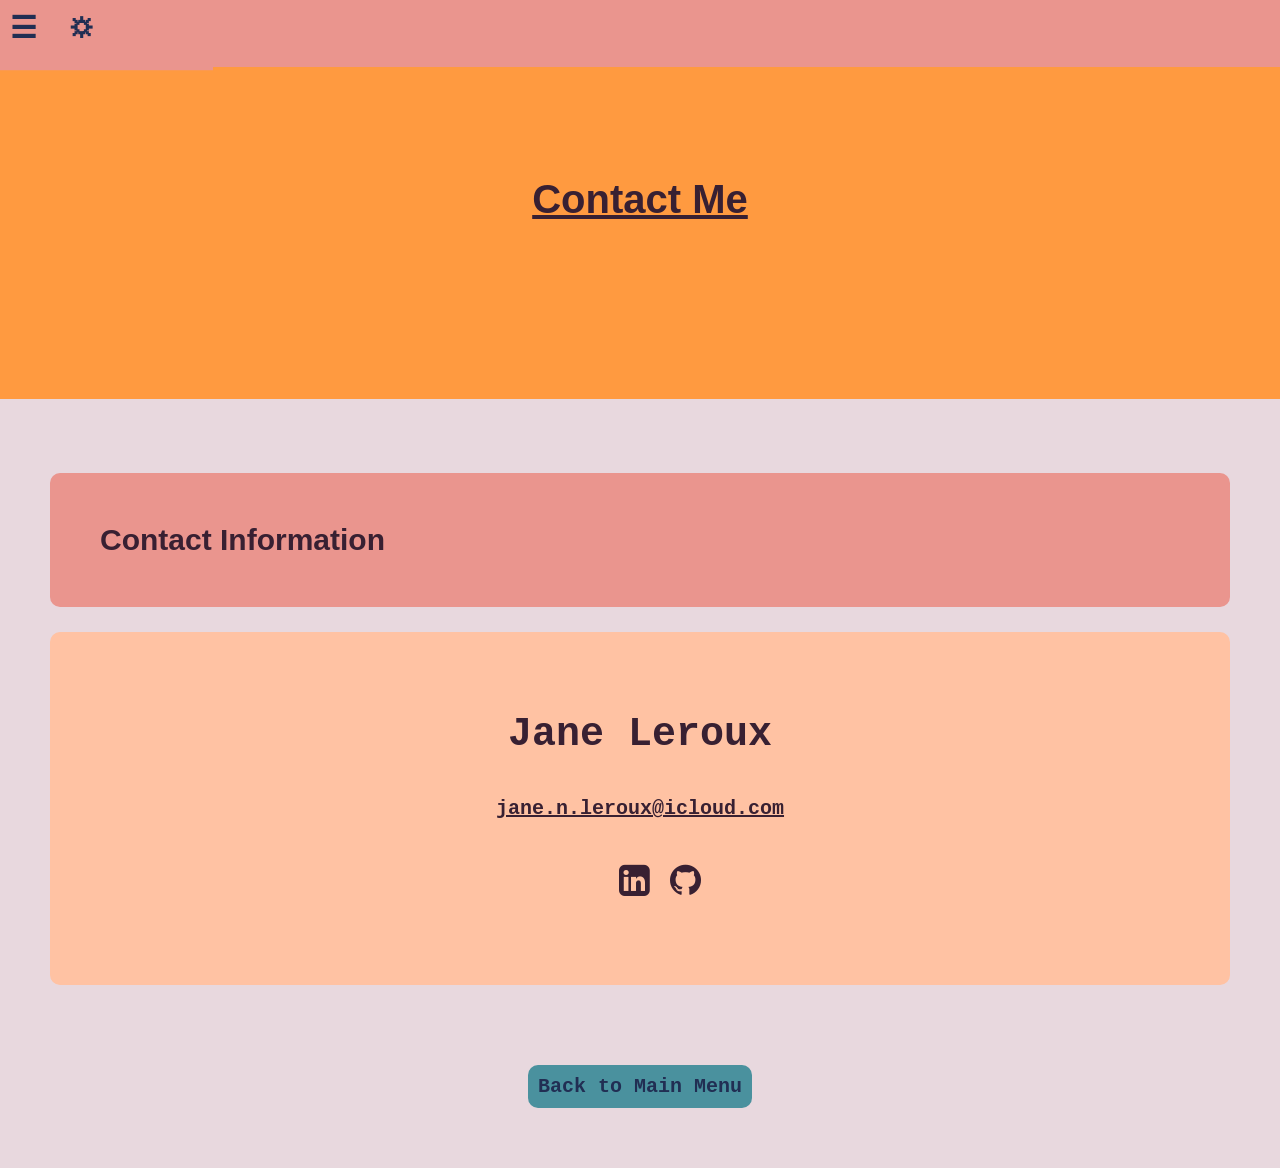
<file: JaneLeroux_PortfolioProject/contact.html>
<!DOCTYPE html>
<html lang="en">
<head>
    <meta charset="UTF-8">
    <meta name="viewport" content="width=device-width, initial-scale=1.0">
    <title>Contact</title>
    <link rel="stylesheet" href="css/style.css">
    <link rel="stylesheet" href="https://cdnjs.cloudflare.com/ajax/libs/font-awesome/4.7.0/css/font-awesome.min.css">
    <script src="js/script.js" defer></script>
</head>
<body>
    <div id="button-menu">
        <button id="nav-button" aria-expanded="false" aria-controls="main-nav">☰</button>
        <button id="brightness-button" aria-label="Toggle dark mode">⛭</button>
    </div>
    <nav id="main-nav" class="hidden">
        <h2>Navigation</h2>
        <ul>
            <li><a href="index.html">Main Menu</a></li>
            <li><a href="about.html">About</a></li>
            <li><a href="skills.html">Skills</a></li>
            <li><a href="projects.html">Projects</a></li>
            <ul>
                <li id="main-nav-game"><a href="game.html">Game</a></li>
            </ul>
        </ul>
    </nav>

    <header id="title">
        <h1>Contact Me</h1>
    </header>

    <main is="main">
        <div class="section-1-boxes">
            <h2>Contact Information</h2>
            <div class="section-1-boxes-list">
                <div class="section-1-boxes-box">
                    <h3>Jane Leroux</h3>
                    <p id="email-personal">jane.n.leroux@icloud.com</p>
                    <ul class="section-1-boxes-box-list social-icons">
                        <li class="section-1-boxes-box-item"><a href="https://www.linkedin.com/feed/"><i class="fa fa-linkedin-square" style="font-size:36px"></i></a></li>
                        <li class="section-1-boxes-box-list"><a href="https://github.com/Anonymoose8224"><i class="fa fa-github" style="font-size:36px"></i></a></li>
                    </ul>
                </div>
            </div>
        </div>
    </main>

    <div id="back-button">
        <button id="back-to-index">Back to Main Menu</button>
    </div>
</body>
</html>
</file>
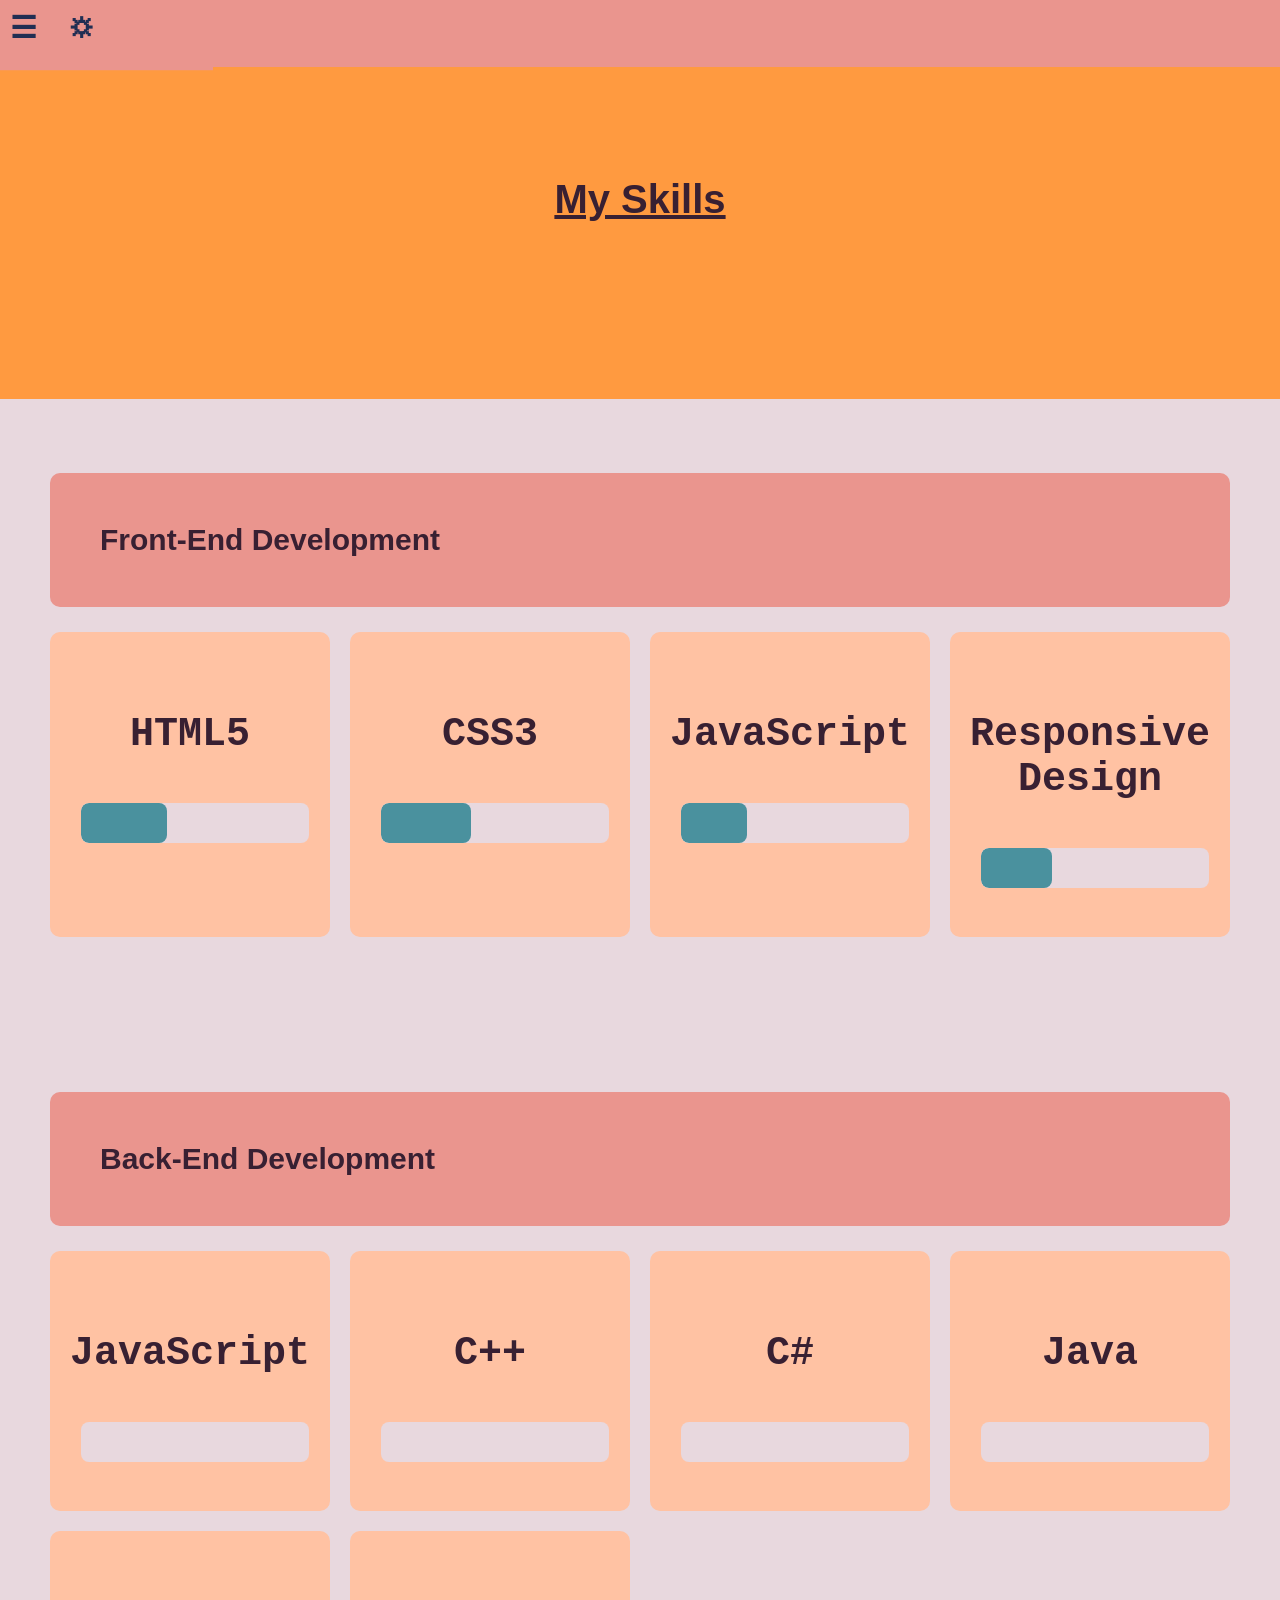
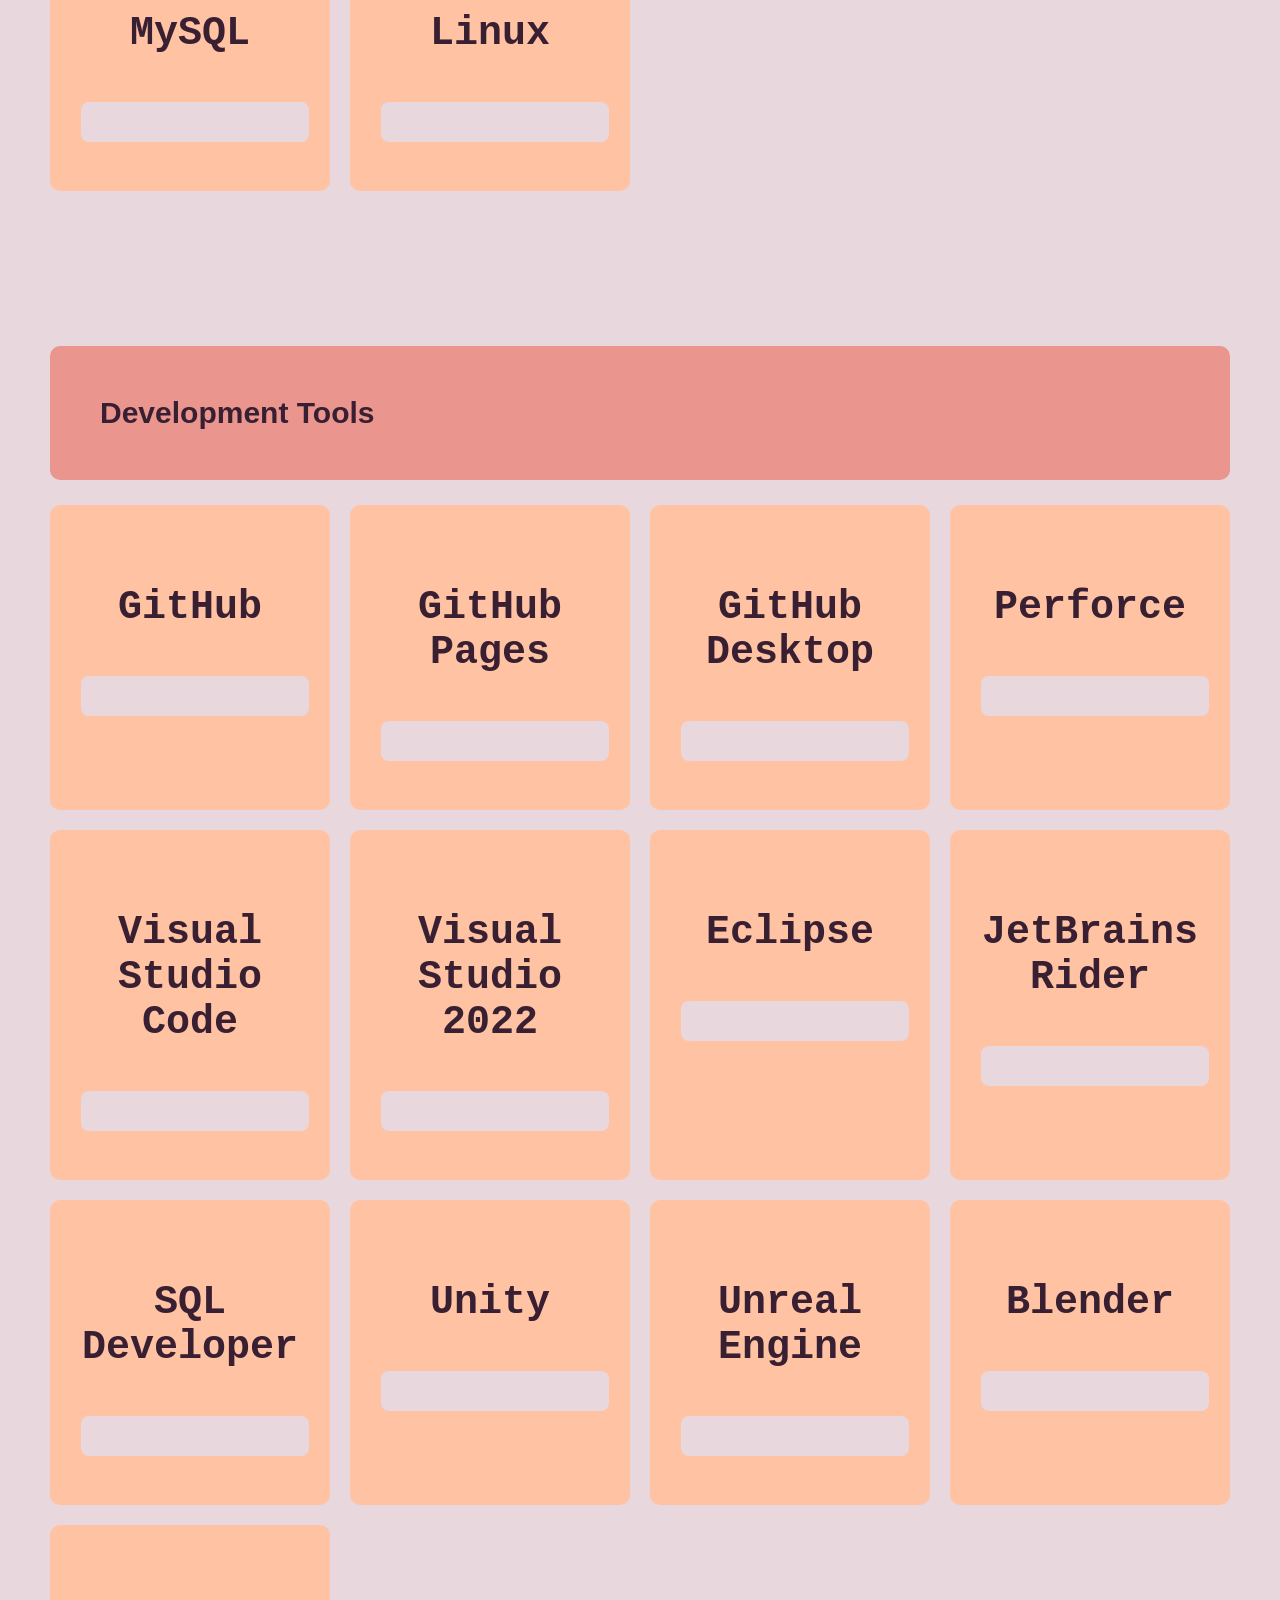
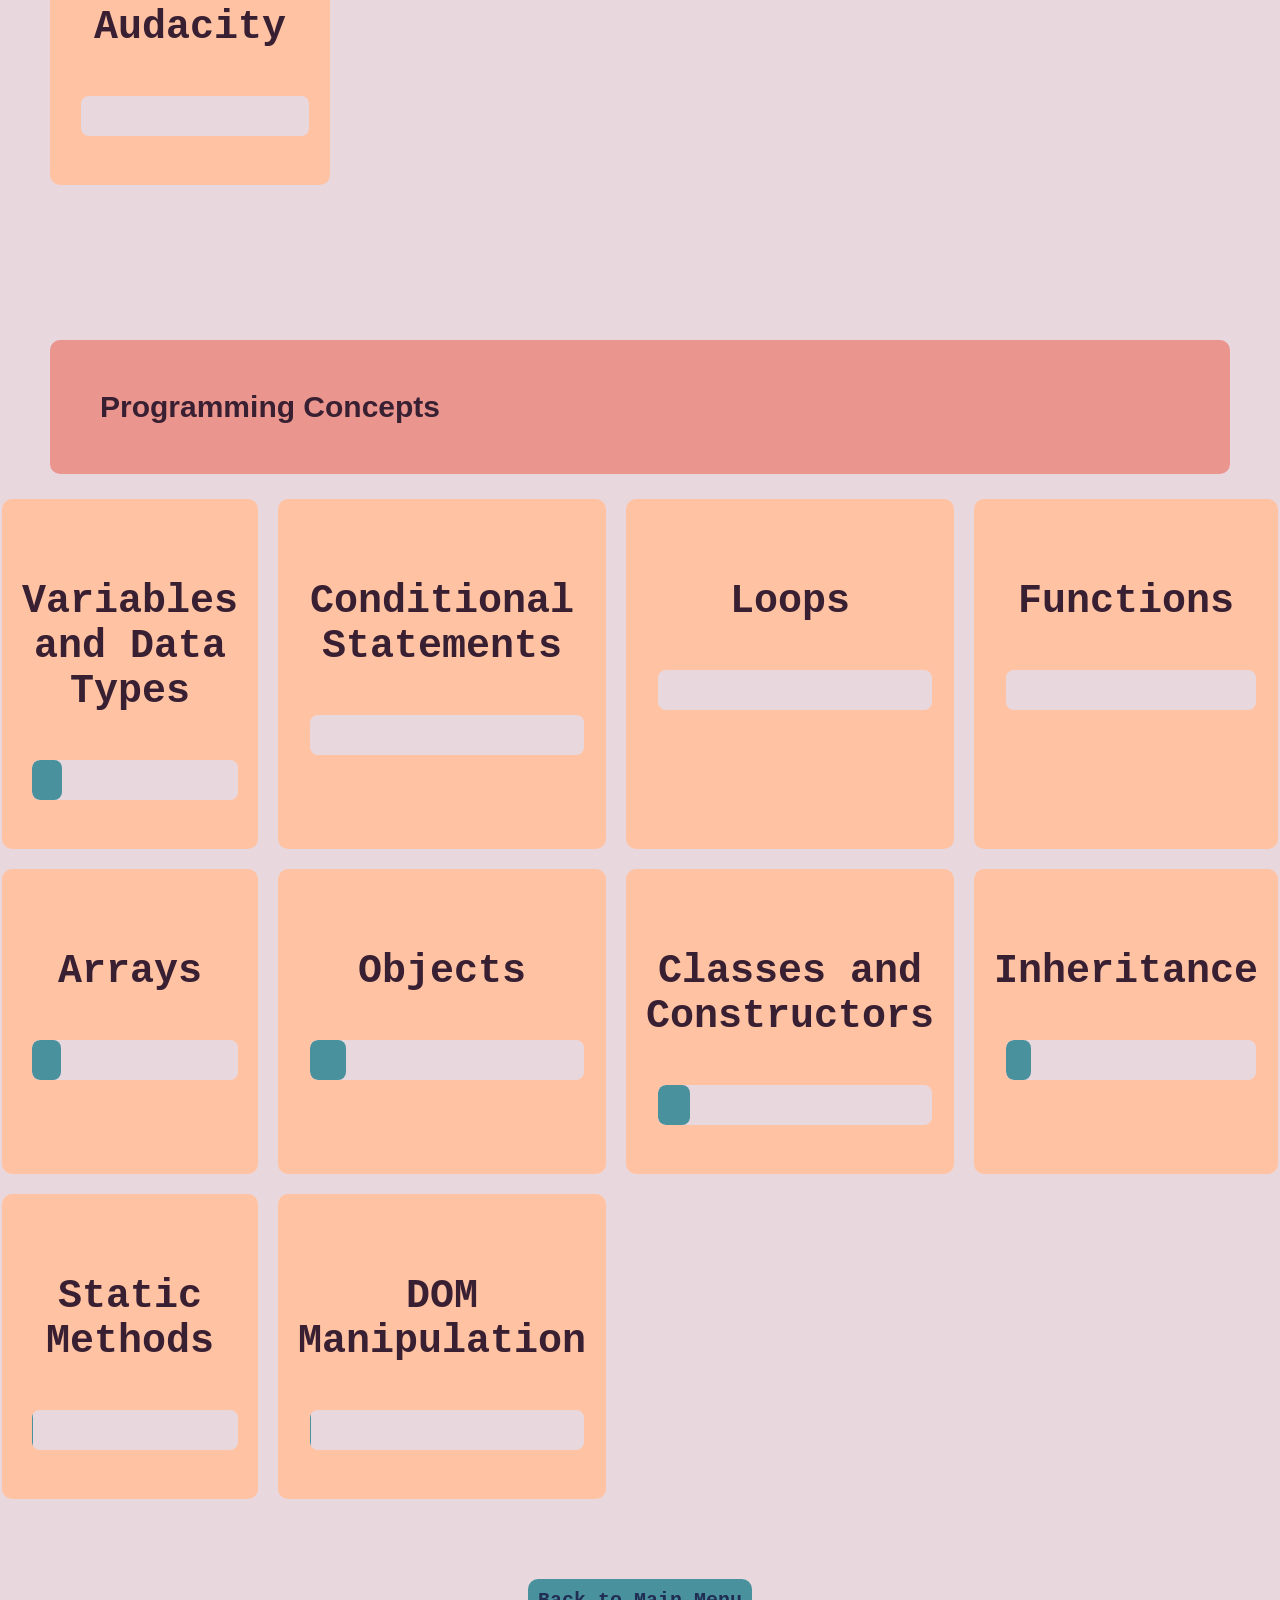
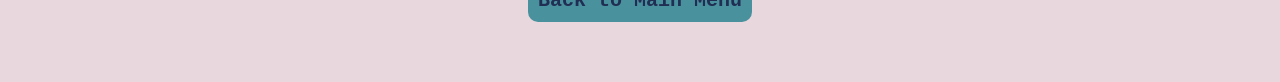
<file: JaneLeroux_PortfolioProject/skills.html>
<!DOCTYPE html>
<html lang="en">
<head>
    <meta charset="UTF-8">
    <meta name="viewport" content="width=device-width, initial-scale=1.0">
    <title>Skills</title>
    <link rel="stylesheet" href="css/style.css">
    <script src="js/script.js" defer></script>
</head>
<body>
    <div id="button-menu">
        <button id="nav-button" aria-expanded="false" aria-controls="main-nav">☰</button>
        <button id="brightness-button" aria-label="Toggle dark mode">⛭</button>
    </div>
    <nav id="main-nav" class="hidden">
        <h2>Navigation</h2>
        <ul>
            <li><a href="index.html">Main Menu</a></li>
            <li><a href="about.html">About</a></li>
            <li><a href="projects.html">Projects</a></li>
            <ul>
                <li id="main-nav-game"><a href="game.html">Game</a></li>
            </ul>
            <li><a href="contact.html">Contact</a></li>
        </ul>
    </nav>

    <header id="title">
        <h1>My Skills</h1>
    </header>

    <main id="main">
        <div class="section-4-boxes">
            <h2>Front-End Development</h2>
            <div class="section-4-boxes-list">
                <div class="section-4-boxes-box">
                    <h3>HTML5</h3>
                    <div class="progress-indicator">
                        <progress class="progress-fill" value="0" data-target="90" max="100">90%</progress>
                    </div>
                </div>
                <div class="section-4-boxes-box">
                    <h3>CSS3</h3>
                    <div class="progress-indicator">
                        <progress class="progress-fill" value="0" data-target="95" max="100">95%</progress>
                    </div>
                </div>
                <div class="section-4-boxes-box">
                    <h3>JavaScript</h3>
                    <div class="progress-indicator">
                        <progress class="progress-fill" value="0" data-target="70" max="100">70%</progress>
                    </div>
                </div>
                <div class="section-4-boxes-box">
                    <h3>Responsive Design</h3>
                    <div class="progress-indicator">
                        <progress class="progress-fill" value="0" data-target="75" max="100">75%</progress>
                    </div>
                </div>
            </div>
        </div>

        <div class="section-4-boxes">
            <h2>Back-End Development</h2>
            <div class="section-4-boxes-list">
                <div class="section-4-boxes-box">
                    <h3>JavaScript</h3>
                    <div class="progress-indicator">
                        <progress class="progress-fill" value="0" data-target="70" max="100">70%</progress>
                    </div>
                </div>
                <div class="section-4-boxes-box">
                    <h3>C++</h3>
                    <div class="progress-indicator">
                        <progress class="progress-fill" value="0" data-target="75" max="100">75%</progress>
                    </div>
                </div>
                <div class="section-4-boxes-box">
                    <h3>C#</h3>
                    <div class="progress-indicator">
                        <progress class="progress-fill" value="0" data-target="80" max="100">80%</progress>
                    </div>
                </div>
                <div class="section-4-boxes-box">
                    <h3>Java</h3>
                    <div class="progress-indicator">
                        <progress class="progress-fill" value="0" data-target="70" max="100">70%</progress>
                    </div>
                </div>
                <div class="section-4-boxes-box">
                    <h3>MySQL</h3>
                    <div class="progress-indicator">
                        <progress class="progress-fill" value="0" data-target="80" max="100">80%</progress>
                    </div>
                </div>
                <div class="section-4-boxes-box">
                    <h3>Linux</h3>
                    <div class="progress-indicator">
                        <progress class="progress-fill" value="0" data-target="40" max="100">40%</progress>
                    </div>
                </div>
            </div>
        </div>

        <div class="section-4-boxes">
            <h2>Development Tools</h2>
            <div class="section-4-boxes-list">
                <div class="section-4-boxes-box">
                    <h3>GitHub</h3>
                    <div class="progress-indicator">
                        <progress class="progress-fill" value="0" data-target="60" max="100">60%</progress>
                    </div>
                </div>
                <div class="section-4-boxes-box">
                    <h3>GitHub Pages</h3>
                    <div class="progress-indicator">
                        <progress class="progress-fill" value="0" data-target="70" max="100">70%</progress>
                    </div>
                </div>
                <div class="section-4-boxes-box">
                    <h3>GitHub Desktop</h3>
                    <div class="progress-indicator">
                        <progress class="progress-fill" value="0" data-target="65" max="100">65%</progress>
                    </div>
                </div>
                <div class="section-4-boxes-box">
                    <h3>Perforce</h3>
                    <div class="progress-indicator">
                        <progress class="progress-fill" value="0" data-target="30" max="100">30%</progress>
                    </div>
                </div>
                <div class="section-4-boxes-box">
                    <h3>Visual Studio Code</h3>
                    <div class="progress-indicator">
                        <progress class="progress-fill" value="0" data-target="90" max="100">90%</progress>
                    </div>
                </div>
                <div class="section-4-boxes-box">
                    <h3>Visual Studio 2022</h3>
                    <div class="progress-indicator">
                        <progress class="progress-fill" value="0" data-target="95" max="100">95%</progress>
                    </div>
                </div>
                <div class="section-4-boxes-box">
                    <h3>Eclipse</h3>
                    <div class="progress-indicator">
                        <progress class="progress-fill" value="0" data-target="70" max="100">70%</progress>
                    </div>
                </div>
                <div class="section-4-boxes-box">
                    <h3>JetBrains Rider</h3>
                    <div class="progress-indicator">
                        <progress class="progress-fill" value="0" data-target="80" max="100">80%</progress>
                    </div>
                </div>
                <div class="section-4-boxes-box">
                    <h3>SQL Developer</h3>
                    <div class="progress-indicator">
                        <progress class="progress-fill" value="0" data-target="75" max="100">75%</progress>
                    </div>
                </div>
                <div class="section-4-boxes-box">
                    <h3>Unity</h3>
                    <div class="progress-indicator">
                        <progress class="progress-fill" value="0" data-target="85" max="100">85%</progress>
                    </div>
                </div>
                <div class="section-4-boxes-box">
                    <h3>Unreal Engine</h3>
                    <div class="progress-indicator">
                        <progress class="progress-fill" value="0" data-target="75" max="100">75%</progress>
                    </div>
                </div>
                <div class="section-4-boxes-box">
                    <h3>Blender</h3>
                    <div class="progress-indicator">
                        <progress class="progress-fill" value="0" data-target="65" max="100">65%</progress>
                    </div>
                </div>
                <div class="section-4-boxes-box">
                    <h3>Audacity</h3>
                    <div class="progress-indicator">
                        <progress class="progress-fill" value="0" data-target="70" max="100">70%</progress>
                    </div>
                </div>
            </div>
        </div>

        <div class="section-4-boxes">
            <h2>Programming Concepts</h2>
            <div class="section-4-boxes-list">
                <div class="section-4-boxes-box">
                    <h3>Variables and Data Types</h3>
                    <div class="progress-indicator">
                        <progress class="progress-fill" value="0" data-target="100" max="100">100%</progress>
                    </div>
                </div>
                <div class="section-4-boxes-box">
                    <h3>Conditional Statements</h3>
                    <div class="progress-indicator">
                        <progress class="progress-fill" value="0" data-target="95" max="100">95%</progress>
                    </div>
                </div>
                <div class="section-4-boxes-box">
                    <h3>Loops</h3>
                    <div class="progress-indicator">
                        <progress class="progress-fill" value="0" data-target="95" max="100">95%</progress>
                    </div>
                </div>
                <div class="section-4-boxes-box">
                    <h3>Functions</h3>
                    <div class="progress-indicator">
                        <progress class="progress-fill" value="0" data-target="90" max="100">90%</progress>
                    </div>
                </div>
                <div class="section-4-boxes-box">
                    <h3>Arrays</h3>
                    <div class="progress-indicator">
                        <progress class="progress-fill" value="0" data-target="95" max="100">95%</progress>
                    </div>
                </div>
                <div class="section-4-boxes-box">
                    <h3>Objects</h3>
                    <div class="progress-indicator">
                        <progress class="progress-fill" value="0" data-target="90" max="100">90%</progress>
                    </div>
                </div>
                <div class="section-4-boxes-box">
                    <h3>Classes and Constructors</h3>
                    <div class="progress-indicator">
                        <progress class="progress-fill" value="0" data-target="80" max="100">80%</progress>
                    </div>
                </div>
                <div class="section-4-boxes-box">
                    <h3>Inheritance</h3>
                    <div class="progress-indicator">
                        <progress class="progress-fill" value="0" data-target="70" max="100">70%</progress>
                    </div>
                </div>
                <div class="section-4-boxes-box">
                    <h3>Static Methods</h3>
                    <div class="progress-indicator">
                        <progress class="progress-fill" value="0" data-target="75" max="100">75%</progress>
                    </div>
                </div>
                <dic class="section-4-boxes-box">
                    <h3>DOM Manipulation</h3>
                    <div class="progress-indicator">
                        <progress class="progress-fill" value="0" data-target="60" max="100">60%</progress>
                    </div>
                </dic>
            </div>
        </div>
    </main>

    <div id="back-button">
            <button id="back-to-index">Back to Main Menu</button>
    </div>
</body>
</html>
</file>
<file: JaneLeroux_PortfolioProject/css/style.css>
/*
DEFINING COLORS
*/
:root {
    --bg-color: #e8d8de;
    --button-menu-bg: #ea958e;
    --nav-panel-color: #ea958e;
    --nav-text-color: #212e53;
    --nav-text-hover-color: #917e96;
    --menu-button-color: #212e53;
    --button-bg-color: #4a919e;
    --button-text-color: #212e53;
    --button-hover-color: #97b4be;
    --header-text-color: #4a919e;
    --header-header-text-color: #212e53;
    --body-bg-color: #e8d8de;
    --index-header-box-color: rgb(190 211 195 / 75%);
    --index-box-text-color: #212e53;
    --title-bg-color: #ff9a40;
    --title-header-color: #382032;
    --title-text-color: #382032;
    --section-header-bg: #ea958e;
    --section-header-text: #382032;
    --section-box-bg: #ffc2a3;
    --section-box-text: #382032;
    --light-background: url(../images/BanffMountains.jpg);
}
body.dark-mode {
    --bg-color: #1b3a69;
    --button-menu-bg: #2a4b65;
    --nav-panel-color: #2a4b65;
    --nav-text-color: #dec1b6;
    --nav-text-hover-color: #d49494;
    --menu-button-color: #31747e;
    --button-bg-color: #6e5579;
    --button-text-color: #d49494;
    --button-hover-color: #9c6d83;
    --header-text-color: #dec1b6;
    --header-header-text-color: #dec1b6;
    --body-bg-color: #1b3a69;
    --index-header-box-color: rgb(213 139 123 / 75%);
    --index-box-text-color: #dec1b6;
    --title-bg-color: #6e7193;
    --title-header-color: #dec1b6;
    --title-text-color: #dec1b6;
    --section-header-bg: #2a4b65;
    --section-header-text: #dec1b6;
    --section-box-bg: #31747e;
    --section-box-text: #dec1b6;
    --light-background: url(../images/DuskMountains.jpg)
}



*{
    font-family: 'Courier New', Courier, monospace;
    transition: background-color 1s ease, color 1s ease, background-image 1s ease;
}
p {
    font-weight: bold;
    font-size: 20px;
}
button {
    background-color: var(--button-bg-color);
    padding: 10px;
    color: var(--button-text-color);
    font-weight: bold;
    font-size: 20px;
    border-radius: 10px;
    text-decoration: none;
    outline: none;
    margin-bottom: 10px;
    border: none;
}
button:hover {
    cursor: pointer;
    background-color: var(--button-hover-color);
}
header p {
    color: var(--header-text-color);
}
header h1, h2 {
    color: var(--header-header-text-color);
}
body {
    background-color: var(--body-bg-color);
    margin: 0;
    padding: 0;
}
a {
    text-decoration: none;
}
i {
    color: var(--section-box-text);
}
li a:hover i {
    color: var(--section-header-bg);
}


#button-menu {
    position: fixed;
    width: 100%;
    background-color: var(--button-menu-bg);
    z-index: 1001;
}
#button-menu button {
    background-color: transparent;
    color: var(--menu-button-color);
    font-size: 30px;
}


#main-nav {
    background-color: var(--nav-panel-color);
    padding: 30px;
    top: 70px;
    left: 0;
    width: auto;
    height: auto;
    position: fixed;
    box-sizing: border-box;
    z-index: 1000;
    transition: transform 1s ease-in-out, background-color 1s ease, color 1s ease;
}
#main-nav.hidden {
    transform: translateY(-100%);
}
#main-nav a {
    gap: 25px;
    color: var(--nav-text-color);
    font-size: 20px;
    text-decoration: none;
    font-weight: bold;
}
#main-nav a:hover {
    color: var(--nav-text-hover-color);
}
#main-nav ul {
    list-style-type: none;
    margin: 0;
    padding: 0;
}
#main-nav li {
    margin-top: 20px;
    margin-bottom: 10px;
}
#main-nav-game {
    margin-left: 15px;
}
#main-nav h2 {
    font-family: 'Gill Sans', 'Gill Sans MT', Calibri, 'Trebuchet MS', sans-serif;
    font-size: 30px;
}
#back-button {
    display: flex;
    justify-content: center;
    align-items: center;
    margin-bottom: 50px;
}



#index-header{
    display: grid;
    grid-template-columns: 1fr 1fr 2fr 2fr;
    background-image: var(--light-background);
    background-repeat: no-repeat;
    background-position: center;
    background-size: cover;
    gap: 50px;
    padding: 30px;
    padding-right: 50px;
    padding-left: 80px;
    padding-top: 200px;
    padding-bottom: 200px;
    height: 100%;
    column-gap: 100px;
}
.index-header-box{
    width: 100%;
    background-color: var(--index-header-box-color);
    border-radius: 20px;
    padding : 10px;
    text-align: center;
}
.index-header-box p {
    padding: 10px;
    color: var(--index-box-text-color);
}
#index-header h1 {
    font-family: 'Gill Sans', 'Gill Sans MT', Calibri, 'Trebuchet MS', sans-serif;
    font-size: 40px;
}
#index-header-box-text {
    grid-column: 3;
}
#index-header-box-image {
    grid-column: 4;
    max-width: 300px;
}

#main {
    display: grid;
    grid-template-columns: 1fr;
    gap: 0px;
    margin: 0;
    padding: 0;
}

#title {
    background-color: var(--title-bg-color);
    text-align: center;
    padding: 150px;
}
#title  h1{
    font-size: 40px;
    font-family: 'Gill Sans', 'Gill Sans MT', Calibri, 'Trebuchet MS', sans-serif;
    text-decoration: underline;
    color: var(--title-header-color);
}
#title p {
    color: var(--title-text-color);
    font-size: 20px;
}

.section-3-boxes {
    display: grid;
    grid-template-columns: 1fr 1fr 1fr;
    margin: 50px;
}
.section-3-boxes h2 {
    font-size: 30px;
    font-family: 'Gill Sans', 'Gill Sans MT', Calibri, 'Trebuchet MS', sans-serif;
    background-color: var(--section-header-bg);
    color: var(--section-header-text);
    padding: 50px;
    border-radius: 10px;
    grid-column: span 3;
}
.section-3-boxes h3 {
    font-size: 40px;
}
.section-3-boxes button {
    grid-column: 2;
    width: max-content;
    justify-self: center;
}
.section-3-boxes-list {
    grid-column: span 3;
    display: grid;
    grid-template-columns: repeat(3, 1fr);
    gap: 20px;
    margin-bottom: 30px;
    justify-content: center;
}
.section-3-boxes-box {
    background-color: var(--section-box-bg);
    text-align: center;
    font-size: 40px;
    padding: 40px 20px;
    border-radius: 10px;
    color: var(--section-box-text);
}

.section-4-boxes {
    display: grid;
    grid-template-columns: 1fr 1fr 1fr;
    margin: 50px;
}
.section-4-boxes h2 {
    font-size: 30px;
    font-family: 'Gill Sans', 'Gill Sans MT', Calibri, 'Trebuchet MS', sans-serif;
    background-color: var(--section-header-bg);
    color: var(--section-header-text);
    padding: 50px;
    border-radius: 10px;
    grid-column: span 4;
}
.section-4-boxes h3 {
    font-size: 40px;
}
.section-4-boxes button {
    grid-column: 2;
    width: max-content;
    justify-self: center;
}
.section-4-boxes-list {
    grid-column: span 4;
    display: grid;
    grid-template-columns: repeat(4, 1fr);
    gap: 20px;
    margin-bottom: 30px;
    justify-content: center;
}
.section-4-boxes-box {
    background-color: var(--section-box-bg);
    text-align: center;
    font-size: 40px;
    padding: 40px 20px;
    border-radius: 10px;
    color: var(--section-box-text);
}

.section-images {
    display: flex;
}

.section-1-boxes {
    display: grid;
    grid-template-columns: 1fr;
    margin: 50px;
}
.section-1-boxes h2 {
    font-size: 30px;
    font-family: 'Gill Sans', 'Gill Sans MT', Calibri, 'Trebuchet MS', sans-serif;
    background-color: var(--section-header-bg);
    color: var(--section-header-text);
    padding: 50px;
    border-radius: 10px;
}
.section-1-boxes h3 {
    font-size: 40px;
}
.section-1-boxes button {
    grid-column: 2;
    width: max-content;
    justify-self: center;
}
.section-1-boxes-list {
    display: grid;
    grid-template-columns: 1fr;
    gap: 20px;
    margin-bottom: 30px;
    justify-content: center;
}
.section-1-boxes-box {
    background-color: var(--section-box-bg);
    text-align: center;
    font-size: 40px;
    padding: 40px 20px;
    border-radius: 10px;
    color: var(--section-box-text);
}
.section-1-boxes-list ul {
    list-style-type: none;
}
.section-1-boxes-box-list {
    display: flex;
    justify-content: center;
    align-items: center;
    flex-wrap: wrap;
}
.section-1-boxes-box-item {
    flex: 1 1 calc(33.333% - 10px);
    box-sizing: border-box;
}



.progress-indicator {
    width: 100%;
    padding: 5px;
}
progress.progress-fill {
    width: 95%;
    -webkit-appearance: none;
    -moz-appearance: none;
    appearance: none;
    border: none;
    border-radius: 8px;
    overflow: hidden;
    background-color: var(--bg-color);
    transition: background-color 1s ease, color 1s ease;
}
progress.progress-fill::-webkit-progress-bar {
    background-color: var(--bg-color);
    transition: background-color 1s ease, color 1s ease;
}
progress.progress-fill::-webkit-progress-value {
    background-color: var(--button-bg-color);
    border-radius: 8px;
    transition: inline-size 1s ease-out, background-color 1s ease, color 1s ease;
}
progress.progress-fill::-moz-progress-bar {
    background-color: var(--button-bg-color);
    border-radius: 8px;
    transition: inline-size 1s ease-out, background-color 1s ease, color 1s ease;
}


.section-1-boxes-box-list.social-icons {
    gap: 20px;  
}
.social-icons .section-1-boxes-box-item {
    flex: 0 1 auto; 
}
#email-personal {
    text-decoration: underline;
}
</file>
